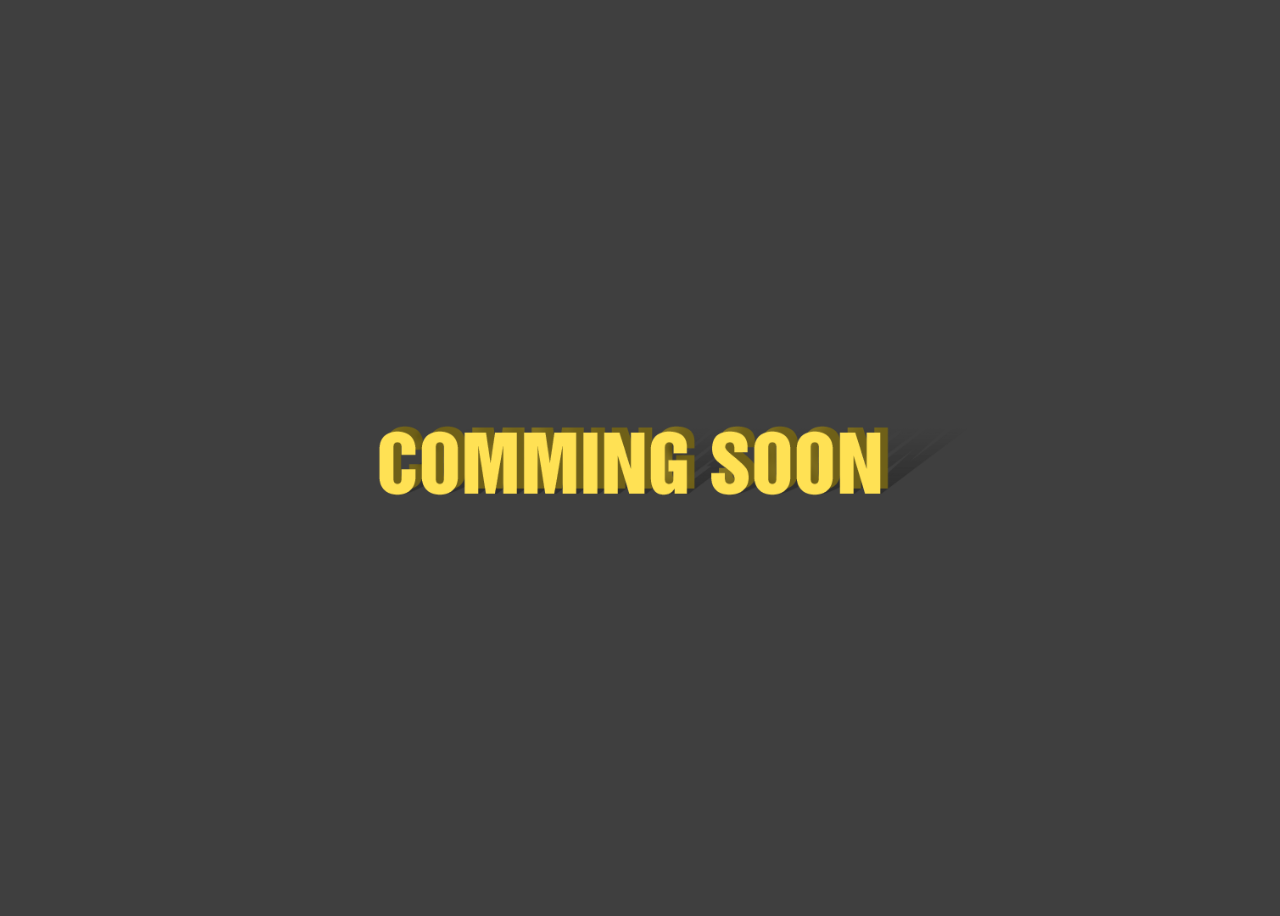
<file: index.html>
<!DOCTYPE html>
<html lang="en">
<head>
    <meta charset="UTF-8">
    <title>youngjoo1127.github.io</title>    
    <style>
    /* CSS Code */
    body{
        height: 100vh;
        background-image: url("./Assets/commingsoon_title.png");
        background-color: #3f3f3f;
        background-repeat: no-repeat;
        background-position: center center;
        background-size: cover;
    }
    </style>
</head>
<body>
    <!-- <img src="./Assets/commingsoon.jpg" alt="commingsoon"> -->
</body>
</html>
</file>
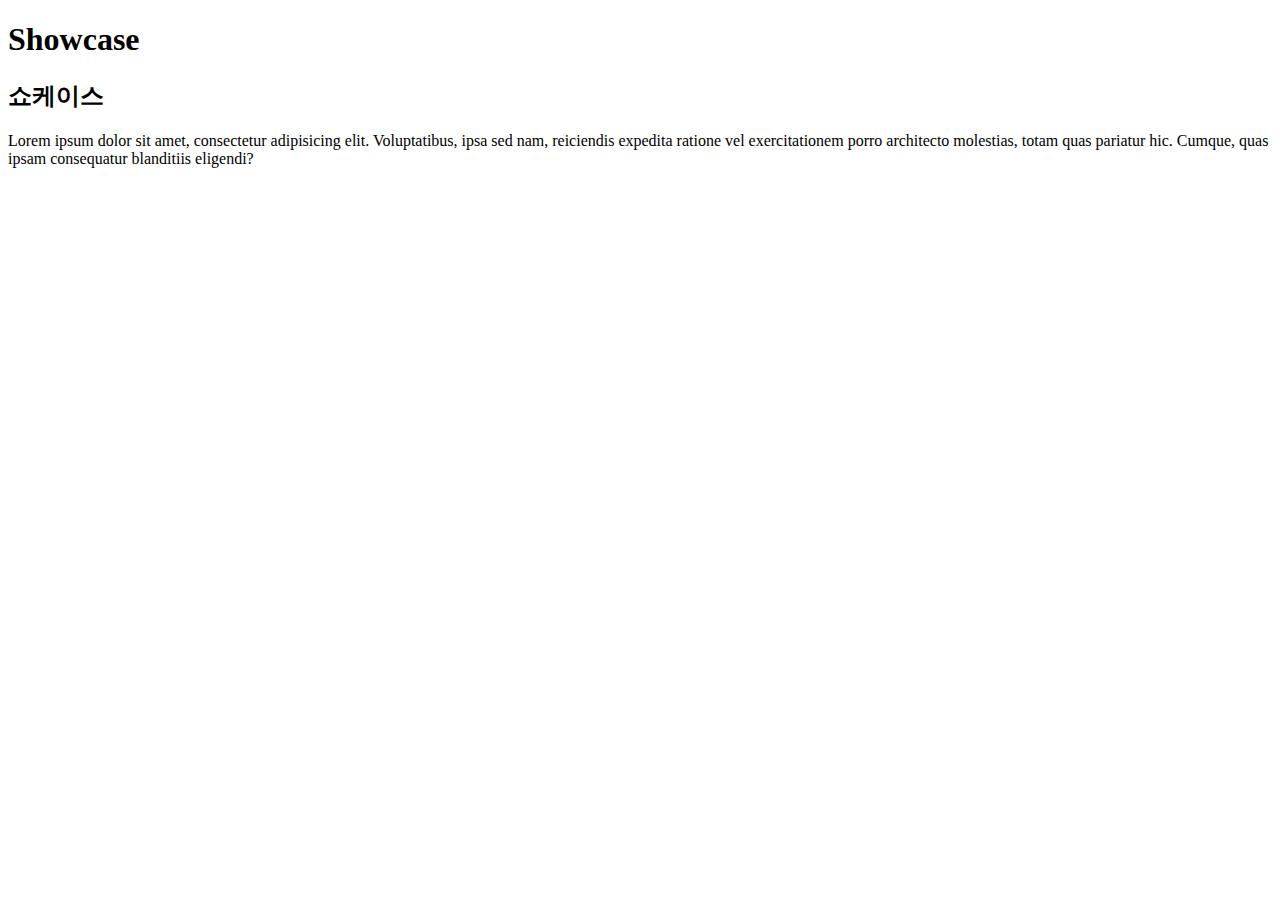
<file: 1day/index.html>
<!DOCTYPE html>
<html lang="en">
<head>
    <meta charset="UTF-8">
    <title>영주ㅣyoungjoo1127.github.io</title>
</head>
<body>
    <!--제목 : heading 1 ~ 6 -->
    <h1>Showcase</h1>
        <h2 lang="ko">쇼케이스</h2>
        <!--단락 : paragraph-->
        <p>Lorem ipsum dolor sit amet, consectetur adipisicing elit. Voluptatibus, ipsa sed nam, reiciendis expedita ratione vel exercitationem porro architecto molestias, totam quas pariatur hic. Cumque, quas ipsam consequatur blanditiis eligendi?</p>
</body>
</html>
</file>
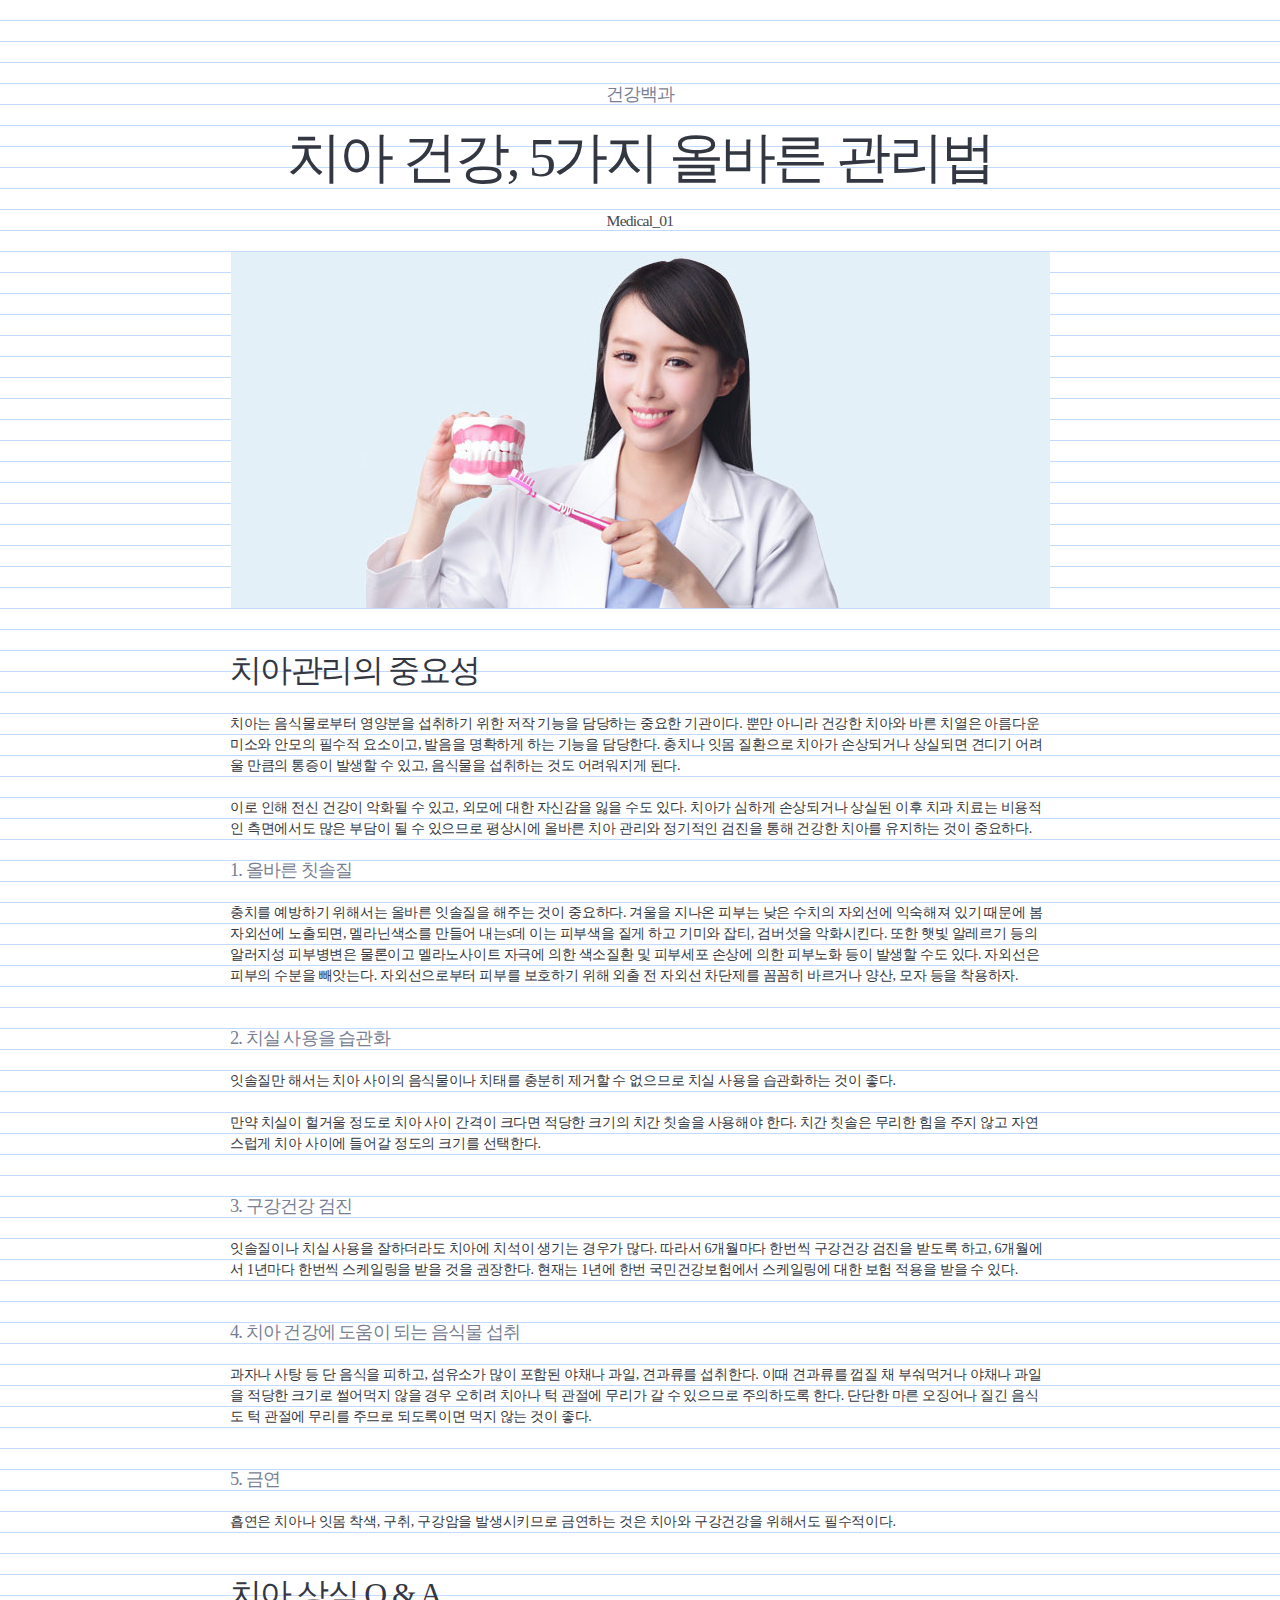
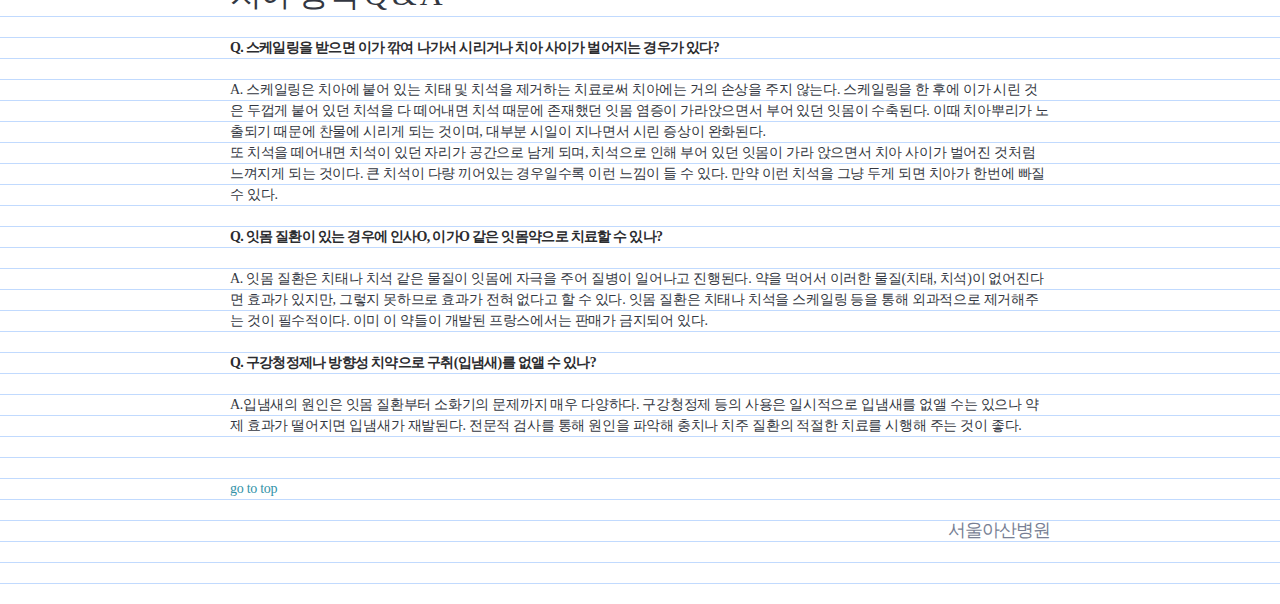
<file: 6day/index.html>
<!DOCTYPE html>
<html lang="ko-kr">
<head>
    <meta charset="UTF-8">
    <title>치아건강 &lt; 서울아산병원</title>
</head>
<!-- Spoqa Han Sans 웹폰트 로드 -->
 <link href="http://spoqa.github.io/spoqa-han-sans/css/SpoqaHanSans-kr.css" rel="stylesheet">
<link rel="stylesheet" href="css/style.css">
<!-- favicon -->
<link rel="shortcut icon" type="image/x-icon" href="images/favicon.png">
<!-- 모바일 최적화  meta:viewport -->
<meta name="viewport" content="width=device-width, initial-scale=1">
<body>

<!-- div(division) 대신 section class or article 사용 -->
    <section class="contaner">
        <header>
        <h5>건강백과</h5>
         <h1>치아 건강, 5가지 올바른 관리법</h1>
         <h6>Medical_01</h6>
          <img src="./images/Medical_View_03.jpg" alt="치아모형으로 시범을 보이고 있는 치과 선생님">
        </header>

        <main>
       <h3>치아관리의 중요성</h3>
      <p>
        치아는 음식물로부터 영양분을 섭취하기 위한 저작 기능을 담당하는 중요한 기관이다. 뿐만 아니라 건강한 치아와 바른 치열은 아름다운 미소와 안모의 필수적 요소이고, 발음을 명확하게 하는 기능을 담당한다. 충치나 잇몸 질환으로 치아가 손상되거나 상실되면 견디기 어려울 만큼의 통증이 발생할 수 있고, 음식물을 섭취하는 것도 어려워지게 된다. </p>
      <p>
        이로 인해 전신 건강이 악화될 수 있고, 외모에 대한 자신감을 잃을 수도 있다. 치아가 심하게 손상되거나 상실된 이후 치과 치료는 비용적인 측면에서도 많은 부담이 될 수 있으므로 평상시에 올바른 치아 관리와 정기적인 검진을 통해 건강한 치아를 유지하는 것이 중요하다.</p>
     <ul>

    <li>
    <h5>1. 올바른 칫솔질</h5>
    <p>충치를 예방하기 위해서는 올바른 잇솔질을 해주는 것이 중요하다. 겨울을 지나온 피부는 낮은 수치의 자외선에 익숙해져 있기 때문에 봄 자외선에 노출되면, 멜라닌색소를 만들어 내는s데 이는 피부색을 짙게 하고 기미와 잡티, 검버섯을 악화시킨다. 또한 햇빛 알레르기 등의 알러지성 피부병변은 물론이고 멜라노사이트 자극에 의한 색소질환 및 피부세포 손상에 의한 피부노화 등이 발생할 수도 있다. 자외선은 피부의 수분을 빼앗는다. 자외선으로부터 피부를 보호하기 위해 외출 전 자외선 차단제를 꼼꼼히 바르거나 양산, 모자 등을 착용하자.</p>
    </li>

    <li>
    <h5>2. 치실 사용을 습관화</h5>
    <p>잇솔질만 해서는 치아 사이의 음식물이나 치태를 충분히 제거할 수 없으므로 치실 사용을 습관화하는 것이 좋다.</p>

    <p>만약 치실이 헐거울 정도로 치아 사이 간격이 크다면 적당한 크기의 치간 칫솔을 사용해야 한다. 치간 칫솔은 무리한 힘을 주지 않고 자연스럽게 치아 사이에 들어갈 정도의 크기를 선택한다.</p>
    </li>

    <!-- li>h5+p -->

    <li><h5>3. 구강건강 검진</h5>
    <p>잇솔질이나 치실 사용을 잘하더라도 치아에 치석이 생기는 경우가 많다. 따라서 6개월마다 한번씩 구강건강 검진을 받도록 하고, 6개월에서 1년마다 한번씩 스케일링을 받을 것을 권장한다. 현재는 1년에 한번 국민건강보험에서 스케일링에 대한 보험 적용을 받을 수 있다.</p>
    </li>


    <li><h5>4. 치아 건강에 도움이 되는 음식물 섭취</h5>

    <p>과자나 사탕 등 단 음식을 피하고, 섬유소가 많이 포함된 야채나 과일, 견과류를 섭취한다. 이때 견과류를 껍질 채 부숴먹거나 야채나 과일을 적당한 크기로 썰어먹지 않을 경우 오히려 치아나 턱 관절에 무리가 갈 수 있으므로 주의하도록 한다. 단단한 마른 오징어나 질긴 음식도 턱 관절에 무리를 주므로 되도록이면 먹지 않는 것이 좋다.
    </p></li>

    <li><h5>5. 금연</h5>

    <p>흡연은 치아나 잇몸 착색, 구취, 구강암을 발생시키므로 금연하는 것은 치아와 구강건강을 위해서도 필수적이다.</p>
    </li>

        </ul>


    <h3>치아 상식 Q &amp; A</h3>

    <dl>
      <dt><h4>Q. 스케일링을 받으면 이가 깎여 나가서 시리거나 치아 사이가 벌어지는 경우가 있다?</h4></dt>

      <dd>A. 스케일링은 치아에 붙어 있는 치태 및 치석을 제거하는 치료로써 치아에는 거의 손상을 주지 않는다. 스케일링을 한 후에 이가 시린 것은 두껍게 붙어 있던 치석을 다 떼어내면 치석 때문에 존재했던 잇몸 염증이 가라앉으면서 부어 있던 잇몸이 수축된다. 이때 치아뿌리가 노출되기 때문에 찬물에 시리게 되는 것이며, 대부분 시일이 지나면서 시린 증상이 완화된다.</dd>

      <dd>또 치석을 떼어내면 치석이 있던 자리가 공간으로 남게 되며, 치석으로 인해 부어 있던 잇몸이 가라 앉으면서 치아 사이가 벌어진 것처럼 느껴지게 되는 것이다. 큰 치석이 다량 끼어있는 경우일수록 이런 느낌이 들 수 있다. 만약 이런 치석을 그냥 두게 되면 치아가 한번에 빠질 수 있다.</dd>

       <dt><h4>Q. 잇몸 질환이 있는 경우에 인사O, 이가O 같은 잇몸약으로 치료할 수 있나?</h4></dt>

     <dd>A. 잇몸 질환은 치태나 치석 같은 물질이 잇몸에 자극을 주어 질병이 일어나고 진행된다. 약을 먹어서 이러한 물질(치태, 치석)이 없어진다면 효과가 있지만, 그렇지 못하므로 효과가 전혀 없다고 할 수 있다. 잇몸 질환은 치태나 치석을 스케일링 등을 통해 외과적으로 제거해주는 것이 필수적이다. 이미 이 약들이 개발된 프랑스에서는 판매가 금지되어 있다.</dd>

     <dt><h4>Q. 구강청정제나 방향성 치약으로 구취(입냄새)를 없앨 수 있나?</h4></dt>

     <dd>A.입냄새의 원인은 잇몸 질환부터 소화기의 문제까지 매우 다양하다. 구강청정제 등의 사용은 일시적으로 입냄새를 없앨 수는 있으나 약제 효과가 떨어지면 입냄새가 재발된다. 전문적 검사를 통해 원인을 파악해 충치나 치주 질환의 적절한 치료를 시행해 주는 것이 좋다.</dd>

            </dl>
       
     <a href="#top">go to top</a>
        </main>
        
        <footer>
        <h5>서울아산병원</h5>
        </footer>
    


</section>

</body>
</html>
</file>
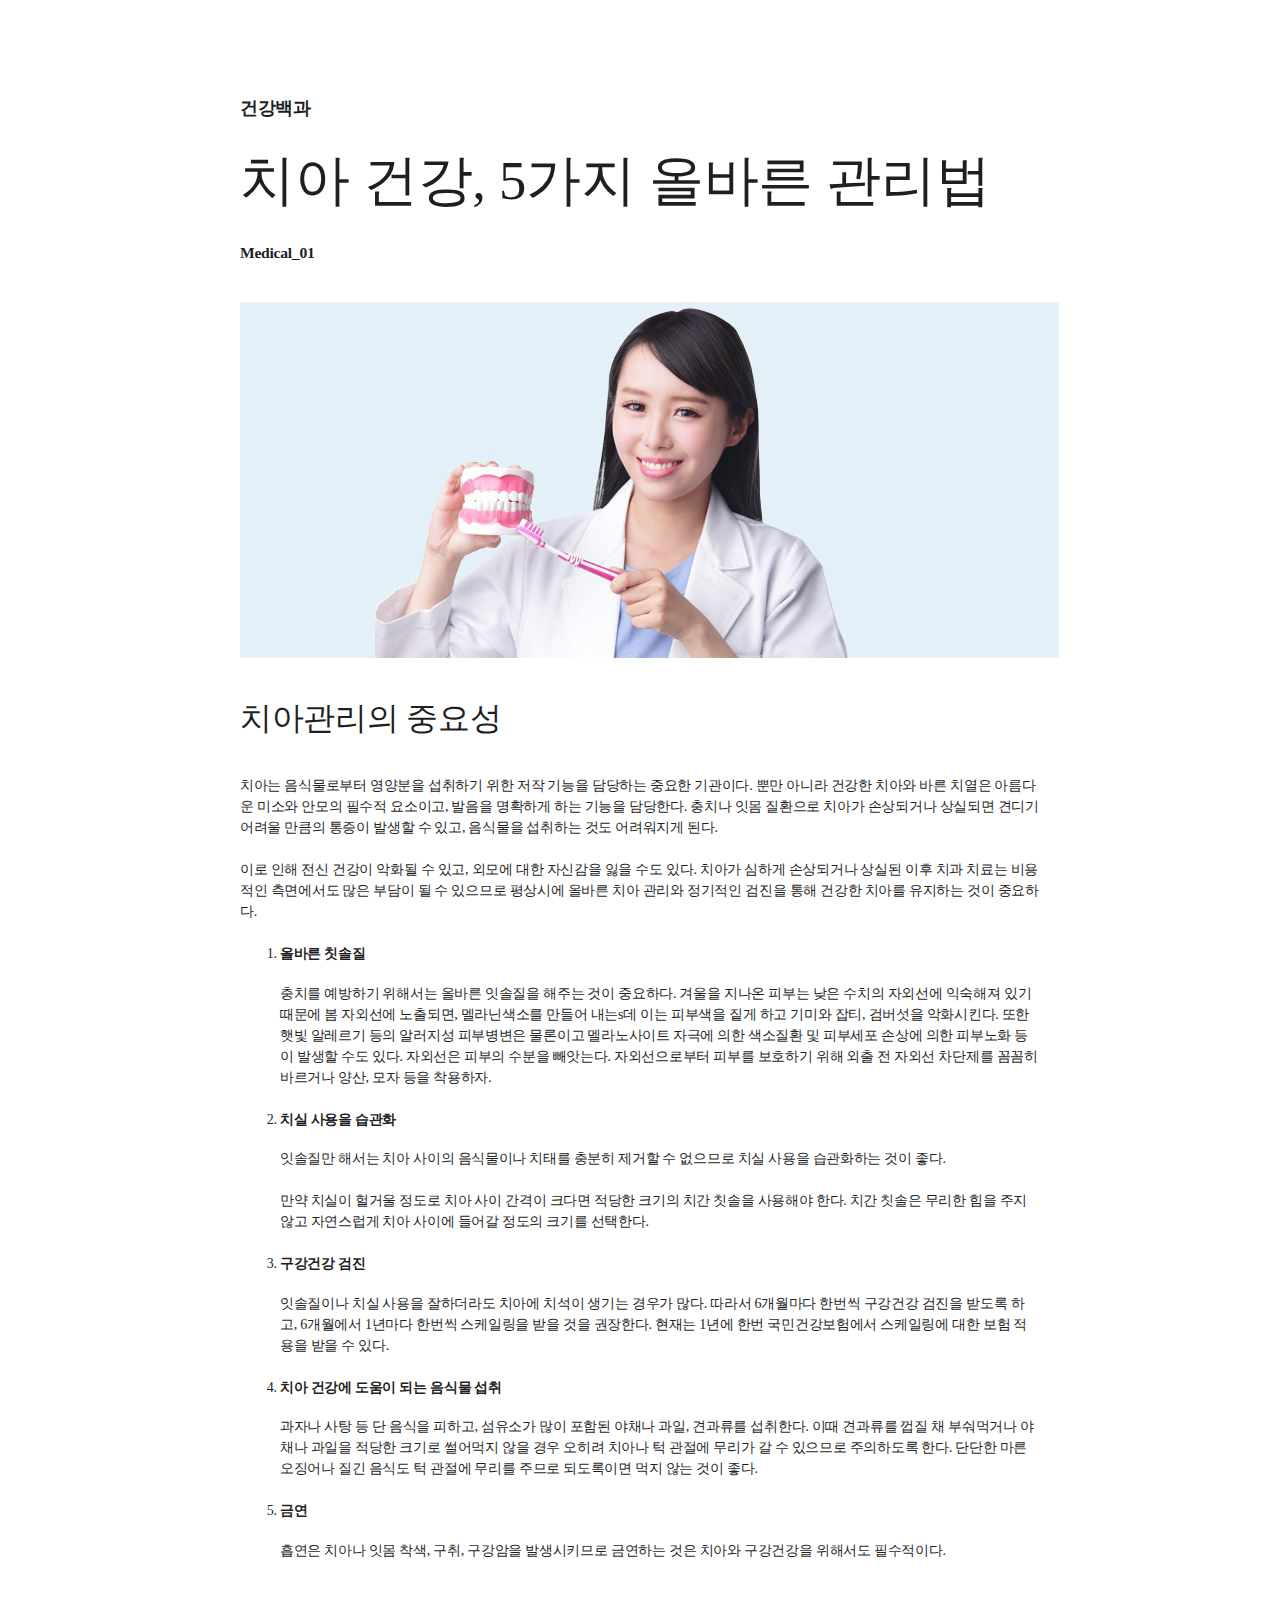
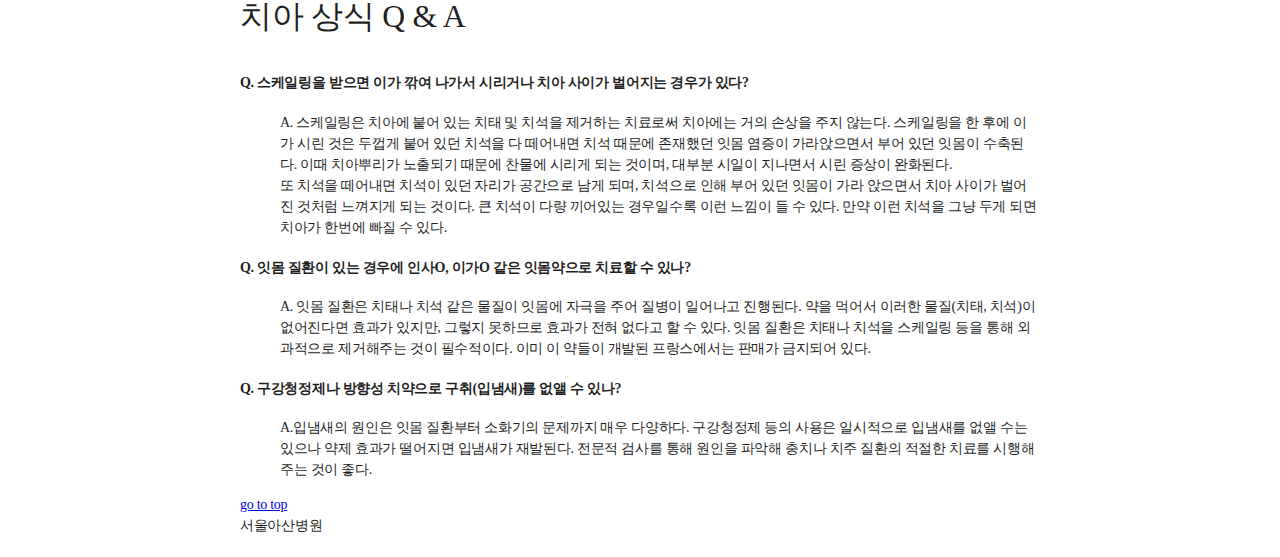
<file: 5day_lecture/01_do/index.html>
<!DOCTYPE html>
<html lang="ko-kr">
<head>
    <meta charset="UTF-8">
    <title>치아건강 &lt; 서울아산병원</title>
</head>
 <link href="http://spoqa.github.io/spoqa-han-sans/css/SpoqaHanSans-kr.css" rel="stylesheet">
<link rel="stylesheet" href="css/style.css">
<link rel="shortcut icon" type="image/x-icon" href="images/favicon.png">
<!--모바일 최적화  meta:viewport-->
<meta name="viewport" content="width=device-width, initial-scale=1">
<body>

    <section class="contaner">
        <header>
        <h5>건강백과</h5>

         <h1>치아 건강, 5가지 올바른 관리법</h1>

         <h6>Medical_01</h6>

          <img src="./images/Medical_View_03.jpg" alt="메디컬 사인">
        </header>
        <main>
            <h3>치아관리의 중요성</h3>
    
      <p>
        치아는 음식물로부터 영양분을 섭취하기 위한 저작 기능을 담당하는 중요한 기관이다. 뿐만 아니라 건강한 치아와 바른 치열은 아름다운 미소와 안모의 필수적 요소이고, 발음을 명확하게 하는 기능을 담당한다. 충치나 잇몸 질환으로 치아가 손상되거나 상실되면 견디기 어려울 만큼의 통증이 발생할 수 있고, 음식물을 섭취하는 것도 어려워지게 된다. </p>
      <p>
        이로 인해 전신 건강이 악화될 수 있고, 외모에 대한 자신감을 잃을 수도 있다. 치아가 심하게 손상되거나 상실된 이후 치과 치료는 비용적인 측면에서도 많은 부담이 될 수 있으므로 평상시에 올바른 치아 관리와 정기적인 검진을 통해 건강한 치아를 유지하는 것이 중요하다.</p>

    <ol>

    <li><h4>올바른 칫솔질</h4>
    <p>
        충치를 예방하기 위해서는 올바른 잇솔질을 해주는 것이 중요하다. 겨울을 지나온 피부는 낮은 수치의 자외선에 익숙해져 있기 때문에 봄 자외선에 노출되면, 멜라닌색소를 만들어 내는s데 이는 피부색을 짙게 하고 기미와 잡티, 검버섯을 악화시킨다. 또한 햇빛 알레르기 등의 알러지성 피부병변은 물론이고 멜라노사이트 자극에 의한 색소질환 및 피부세포 손상에 의한 피부노화 등이 발생할 수도 있다. 자외선은 피부의 수분을 빼앗는다. 자외선으로부터 피부를 보호하기 위해 외출 전 자외선 차단제를 꼼꼼히 바르거나 양산, 모자 등을 착용하자.</p>
        </li>


    <li><h4>치실 사용을 습관화</h4>

    <p>잇솔질만 해서는 치아 사이의 음식물이나 치태를 충분히 제거할 수 없으므로 치실 사용을 습관화하는 것이 좋다.</p>

    <p>만약 치실이 헐거울 정도로 치아 사이 간격이 크다면 적당한 크기의 치간 칫솔을 사용해야 한다. 치간 칫솔은 무리한 힘을 주지 않고 자연스럽게 치아 사이에 들어갈 정도의 크기를 선택한다.</p>
    </li>


    <li><h4>구강건강 검진</h4>

    <p>잇솔질이나 치실 사용을 잘하더라도 치아에 치석이 생기는 경우가 많다. 따라서 6개월마다 한번씩 구강건강 검진을 받도록 하고, 6개월에서 1년마다 한번씩 스케일링을 받을 것을 권장한다. 현재는 1년에 한번 국민건강보험에서 스케일링에 대한 보험 적용을 받을 수 있다.</p>
    </li>


    <li><h4>치아 건강에 도움이 되는 음식물 섭취</h4>

    <p>과자나 사탕 등 단 음식을 피하고, 섬유소가 많이 포함된 야채나 과일, 견과류를 섭취한다. 이때 견과류를 껍질 채 부숴먹거나 야채나 과일을 적당한 크기로 썰어먹지 않을 경우 오히려 치아나 턱 관절에 무리가 갈 수 있으므로 주의하도록 한다. 단단한 마른 오징어나 질긴 음식도 턱 관절에 무리를 주므로 되도록이면 먹지 않는 것이 좋다.
    </p></li>

    <li><h4>금연</h4>

    <p>흡연은 치아나 잇몸 착색, 구취, 구강암을 발생시키므로 금연하는 것은 치아와 구강건강을 위해서도 필수적이다.</p>
    </li>

    </ol>

    <dl><h3>치아 상식 Q & A</h3>

      <dt><h4>Q. 스케일링을 받으면 이가 깎여 나가서 시리거나 치아 사이가 벌어지는 경우가 있다?</h4></dt>

      <dd>A. 스케일링은 치아에 붙어 있는 치태 및 치석을 제거하는 치료로써 치아에는 거의 손상을 주지 않는다. 스케일링을 한 후에 이가 시린 것은 두껍게 붙어 있던 치석을 다 떼어내면 치석 때문에 존재했던 잇몸 염증이 가라앉으면서 부어 있던 잇몸이 수축된다. 이때 치아뿌리가 노출되기 때문에 찬물에 시리게 되는 것이며, 대부분 시일이 지나면서 시린 증상이 완화된다.</dd>

      <dd>또 치석을 떼어내면 치석이 있던 자리가 공간으로 남게 되며, 치석으로 인해 부어 있던 잇몸이 가라 앉으면서 치아 사이가 벌어진 것처럼 느껴지게 되는 것이다. 큰 치석이 다량 끼어있는 경우일수록 이런 느낌이 들 수 있다. 만약 이런 치석을 그냥 두게 되면 치아가 한번에 빠질 수 있다.</dd>

       <dt><h4>Q. 잇몸 질환이 있는 경우에 인사O, 이가O 같은 잇몸약으로 치료할 수 있나?</h4></dt>

     <dd>A. 잇몸 질환은 치태나 치석 같은 물질이 잇몸에 자극을 주어 질병이 일어나고 진행된다. 약을 먹어서 이러한 물질(치태, 치석)이 없어진다면 효과가 있지만, 그렇지 못하므로 효과가 전혀 없다고 할 수 있다. 잇몸 질환은 치태나 치석을 스케일링 등을 통해 외과적으로 제거해주는 것이 필수적이다. 이미 이 약들이 개발된 프랑스에서는 판매가 금지되어 있다.</dd>

     <dt><h4>Q. 구강청정제나 방향성 치약으로 구취(입냄새)를 없앨 수 있나?</h4></dt>

     <dd>A.입냄새의 원인은 잇몸 질환부터 소화기의 문제까지 매우 다양하다. 구강청정제 등의 사용은 일시적으로 입냄새를 없앨 수는 있으나 약제 효과가 떨어지면 입냄새가 재발된다. 전문적 검사를 통해 원인을 파악해 충치나 치주 질환의 적절한 치료를 시행해 주는 것이 좋다.</dd>

            </dl>   
        </main>
        <footer>
         <a href="#top">go to top</a>
        <p>서울아산병원</p>
        </footer>
    


</section>

</body>
</html>
</file>
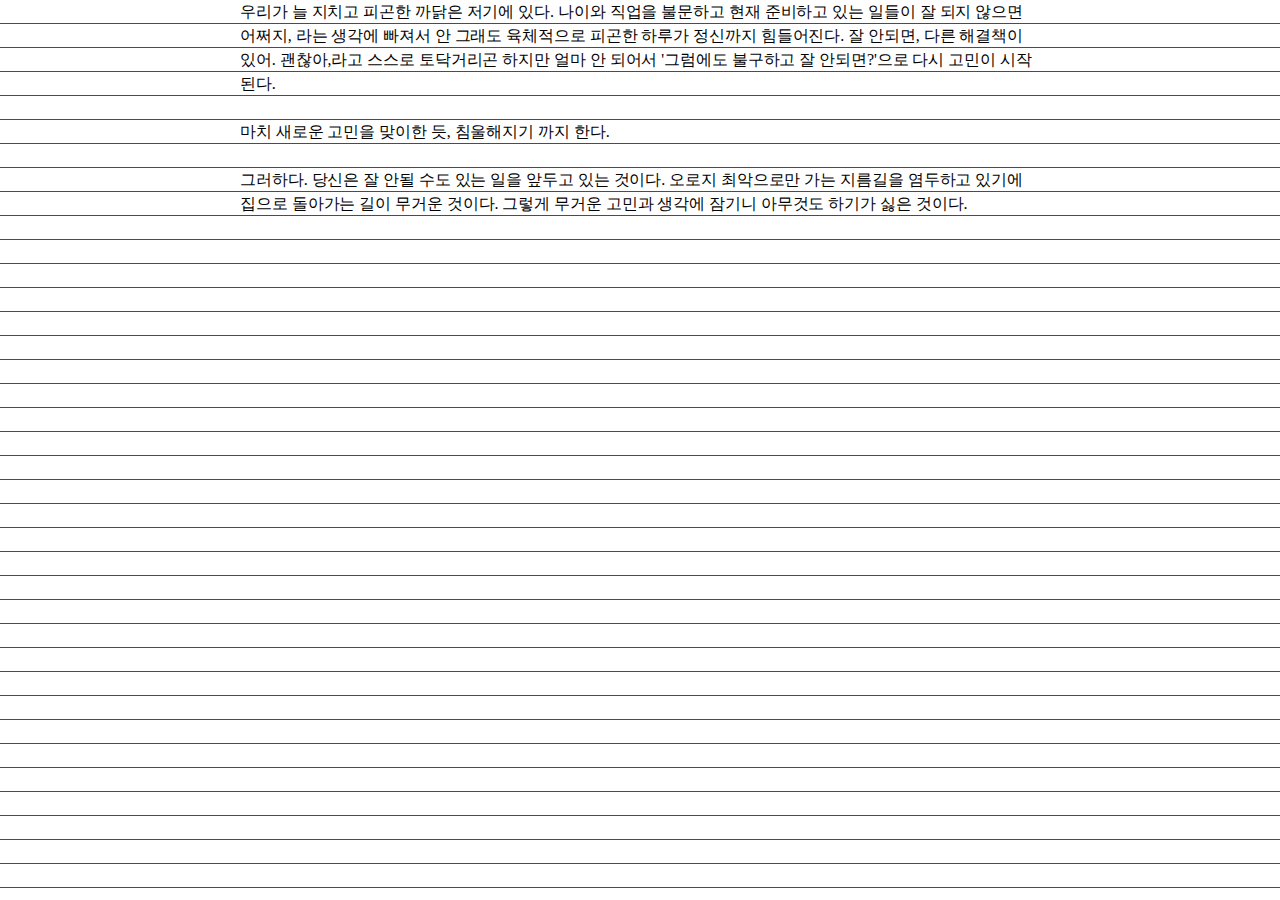
<file: 3day/typography.html>
<!DOCTYPE html>
<html lang="ko-KR">
<head>
    <meta charset="UTF-8">
    <title>웹 타이포그래피</title>
    <!-- 웹폰트 로드 -->
    <link href="http://spoqa.github.io/spoqa-han-sans/css/SpoqaHanSans-kr.css" rel="stylesheet">
    <link rel="stylesheet" href="./css/typography.css">
</head>
<body>

<p>우리가 늘 지치고 피곤한 까닭은 저기에 있다. 나이와 직업을 불문하고 현재 준비하고 있는 일들이 잘 되지 않으면 어쩌지, 라는 생각에 빠져서 안 그래도 육체적으로 피곤한 하루가 정신까지 힘들어진다. 잘 안되면, 다른 해결책이 있어. 괜찮아,라고 스스로 토닥거리곤 하지만 얼마 안 되어서 '그럼에도 불구하고 잘 안되면?'으로 다시 고민이 시작된다.</p>

<p>마치 새로운 고민을 맞이한 듯, 침울해지기 까지 한다.</p>

<p>그러하다. 당신은 잘 안될 수도 있는 일을 앞두고 있는 것이다. 오로지 최악으로만 가는 지름길을 염두하고 있기에 집으로 돌아가는 길이 무거운 것이다. 그렇게 무거운 고민과 생각에 잠기니 아무것도 하기가 싫은 것이다.</p>

</body>
</html>
</file>
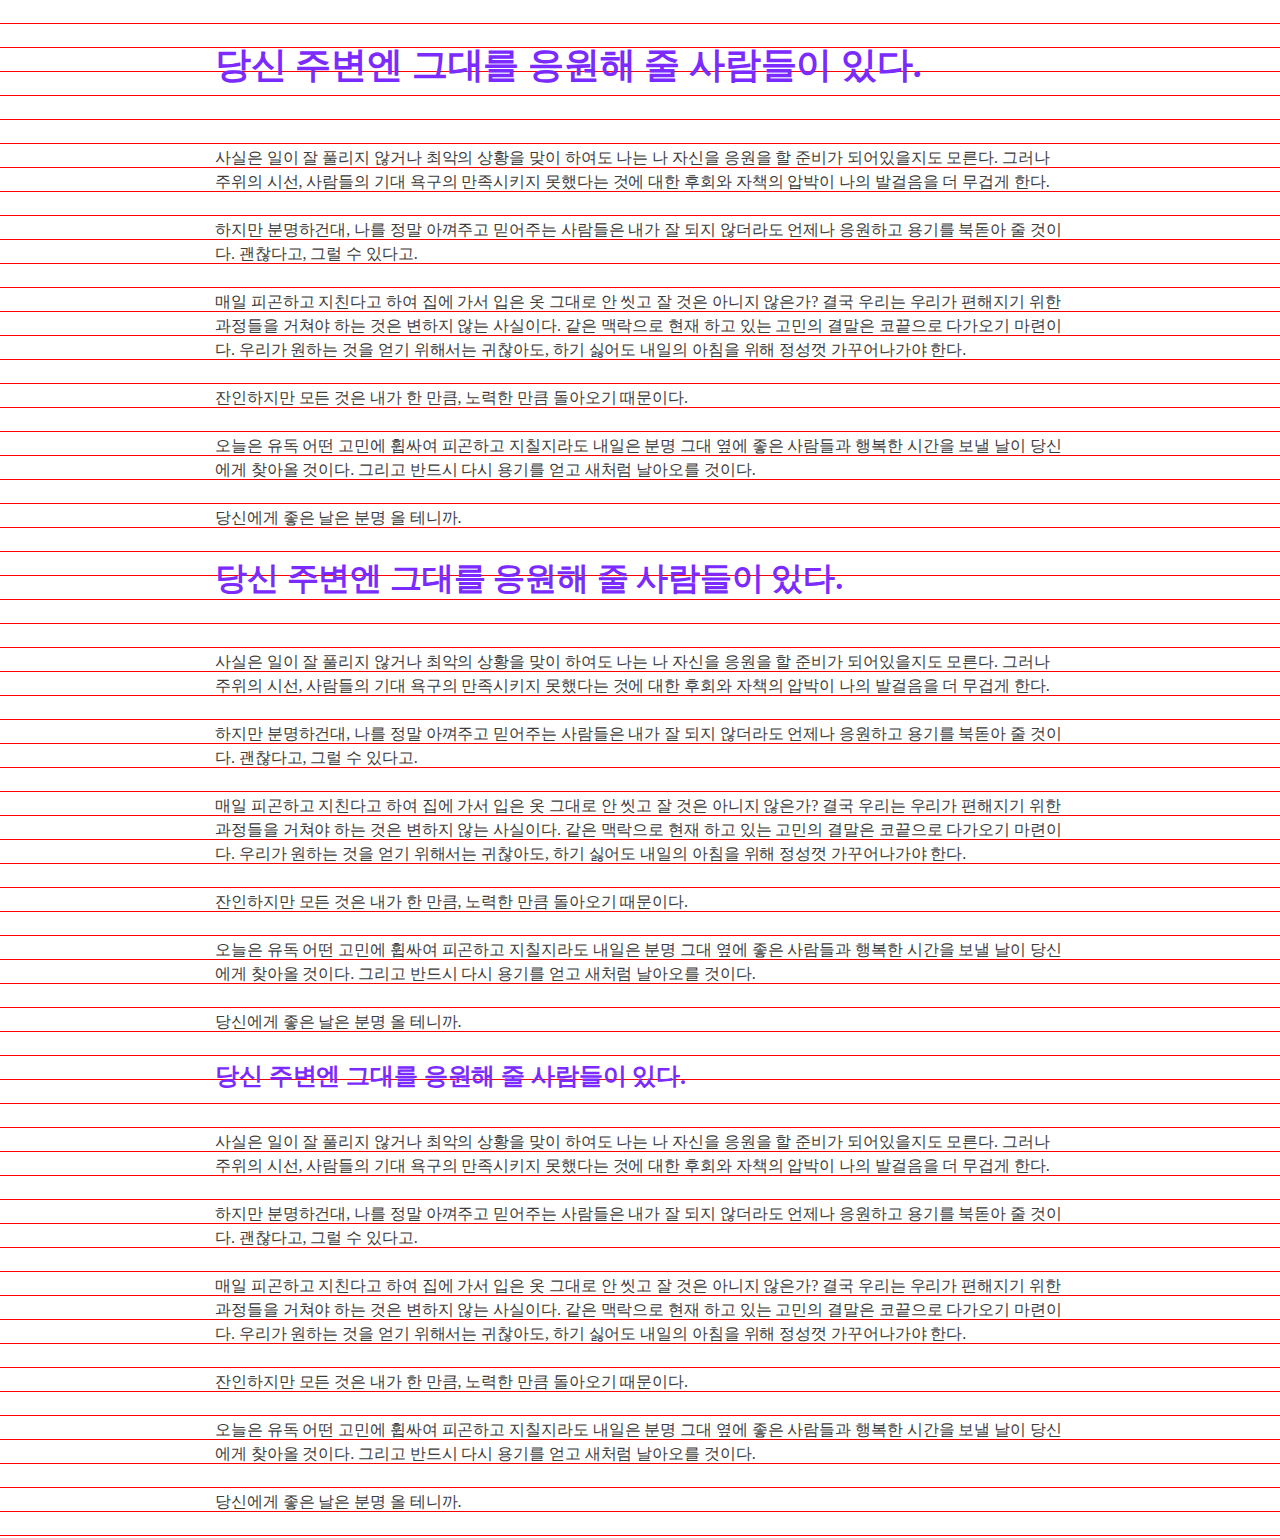
<file: 3day/3day_task/typography.html>
<!DOCTYPE html>
<html lang="ko-KR">
<head>
    <meta charset="UTF-8">
    <title>웹 타이포그래피 3차과제</title>
    <!-- 웹폰트 로드 -->
    <link href="http://spoqa.github.io/spoqa-han-sans/css/SpoqaHanSans-kr.css" rel="stylesheet">
    <link rel="stylesheet" href="./css/typography.css">
</head>
<body>
    <!-- 제목1 로드 -->
<h1>당신 주변엔 그대를 응원해 줄 사람들이 있다.</h1>
    <!-- 본문 로드 -->
<p>사실은 일이 잘 풀리지 않거나 최악의 상황을 맞이 하여도 나는 나 자신을 응원을 할 준비가 되어있을지도 모른다. 그러나 주위의 시선, 사람들의 기대 욕구의 만족시키지 못했다는 것에 대한 후회와 자책의 압박이 나의 발걸음을 더 무겁게 한다.</p>

<p>하지만 분명하건대, 나를 정말 아껴주고 믿어주는 사람들은 내가 잘 되지 않더라도 언제나 응원하고 용기를 북돋아 줄 것이다. 괜찮다고, 그럴 수 있다고.</p>

<p>매일 피곤하고 지친다고 하여 집에 가서 입은 옷 그대로 안 씻고 잘 것은 아니지 않은가? 결국 우리는 우리가 편해지기 위한 과정들을 거쳐야 하는 것은 변하지 않는 사실이다. 같은 맥락으로 현재 하고 있는 고민의 결말은 코끝으로 다가오기 마련이다. 우리가 원하는 것을 얻기 위해서는 귀찮아도, 하기 싫어도 내일의 아침을 위해 정성껏 가꾸어나가야 한다.</p>

<p>잔인하지만 모든 것은 내가 한 만큼, 노력한 만큼 돌아오기 때문이다.</p>

<p>오늘은 유독 어떤 고민에 휩싸여 피곤하고 지칠지라도 내일은 분명 그대 옆에 좋은 사람들과 행복한 시간을 보낼 날이 당신에게 찾아올 것이다. 그리고 반드시 다시 용기를 얻고 새처럼 날아오를 것이다.</p>

<p>당신에게 좋은 날은 분명 올 테니까.</p>

    <!-- 제목2 로드 -->
<h2>당신 주변엔 그대를 응원해 줄 사람들이 있다.</h2>
    <!-- 본문 로드 -->
<p>사실은 일이 잘 풀리지 않거나 최악의 상황을 맞이 하여도 나는 나 자신을 응원을 할 준비가 되어있을지도 모른다. 그러나 주위의 시선, 사람들의 기대 욕구의 만족시키지 못했다는 것에 대한 후회와 자책의 압박이 나의 발걸음을 더 무겁게 한다.</p>

<p>하지만 분명하건대, 나를 정말 아껴주고 믿어주는 사람들은 내가 잘 되지 않더라도 언제나 응원하고 용기를 북돋아 줄 것이다. 괜찮다고, 그럴 수 있다고.</p>

<p>매일 피곤하고 지친다고 하여 집에 가서 입은 옷 그대로 안 씻고 잘 것은 아니지 않은가? 결국 우리는 우리가 편해지기 위한 과정들을 거쳐야 하는 것은 변하지 않는 사실이다. 같은 맥락으로 현재 하고 있는 고민의 결말은 코끝으로 다가오기 마련이다. 우리가 원하는 것을 얻기 위해서는 귀찮아도, 하기 싫어도 내일의 아침을 위해 정성껏 가꾸어나가야 한다.</p>

<p>잔인하지만 모든 것은 내가 한 만큼, 노력한 만큼 돌아오기 때문이다.</p>

<p>오늘은 유독 어떤 고민에 휩싸여 피곤하고 지칠지라도 내일은 분명 그대 옆에 좋은 사람들과 행복한 시간을 보낼 날이 당신에게 찾아올 것이다. 그리고 반드시 다시 용기를 얻고 새처럼 날아오를 것이다.</p>

<p>당신에게 좋은 날은 분명 올 테니까.</p>

    <!-- 제목3 로드 -->
<h3>당신 주변엔 그대를 응원해 줄 사람들이 있다.</h3>
    <!-- 본문 로드 -->
<p>사실은 일이 잘 풀리지 않거나 최악의 상황을 맞이 하여도 나는 나 자신을 응원을 할 준비가 되어있을지도 모른다. 그러나 주위의 시선, 사람들의 기대 욕구의 만족시키지 못했다는 것에 대한 후회와 자책의 압박이 나의 발걸음을 더 무겁게 한다.</p>

<p>하지만 분명하건대, 나를 정말 아껴주고 믿어주는 사람들은 내가 잘 되지 않더라도 언제나 응원하고 용기를 북돋아 줄 것이다. 괜찮다고, 그럴 수 있다고.</p>

<p>매일 피곤하고 지친다고 하여 집에 가서 입은 옷 그대로 안 씻고 잘 것은 아니지 않은가? 결국 우리는 우리가 편해지기 위한 과정들을 거쳐야 하는 것은 변하지 않는 사실이다. 같은 맥락으로 현재 하고 있는 고민의 결말은 코끝으로 다가오기 마련이다. 우리가 원하는 것을 얻기 위해서는 귀찮아도, 하기 싫어도 내일의 아침을 위해 정성껏 가꾸어나가야 한다.</p>

<p>잔인하지만 모든 것은 내가 한 만큼, 노력한 만큼 돌아오기 때문이다.</p>

<p>오늘은 유독 어떤 고민에 휩싸여 피곤하고 지칠지라도 내일은 분명 그대 옆에 좋은 사람들과 행복한 시간을 보낼 날이 당신에게 찾아올 것이다. 그리고 반드시 다시 용기를 얻고 새처럼 날아오를 것이다.</p>

<p>당신에게 좋은 날은 분명 올 테니까.</p>
    
</body>
</html>
</file>
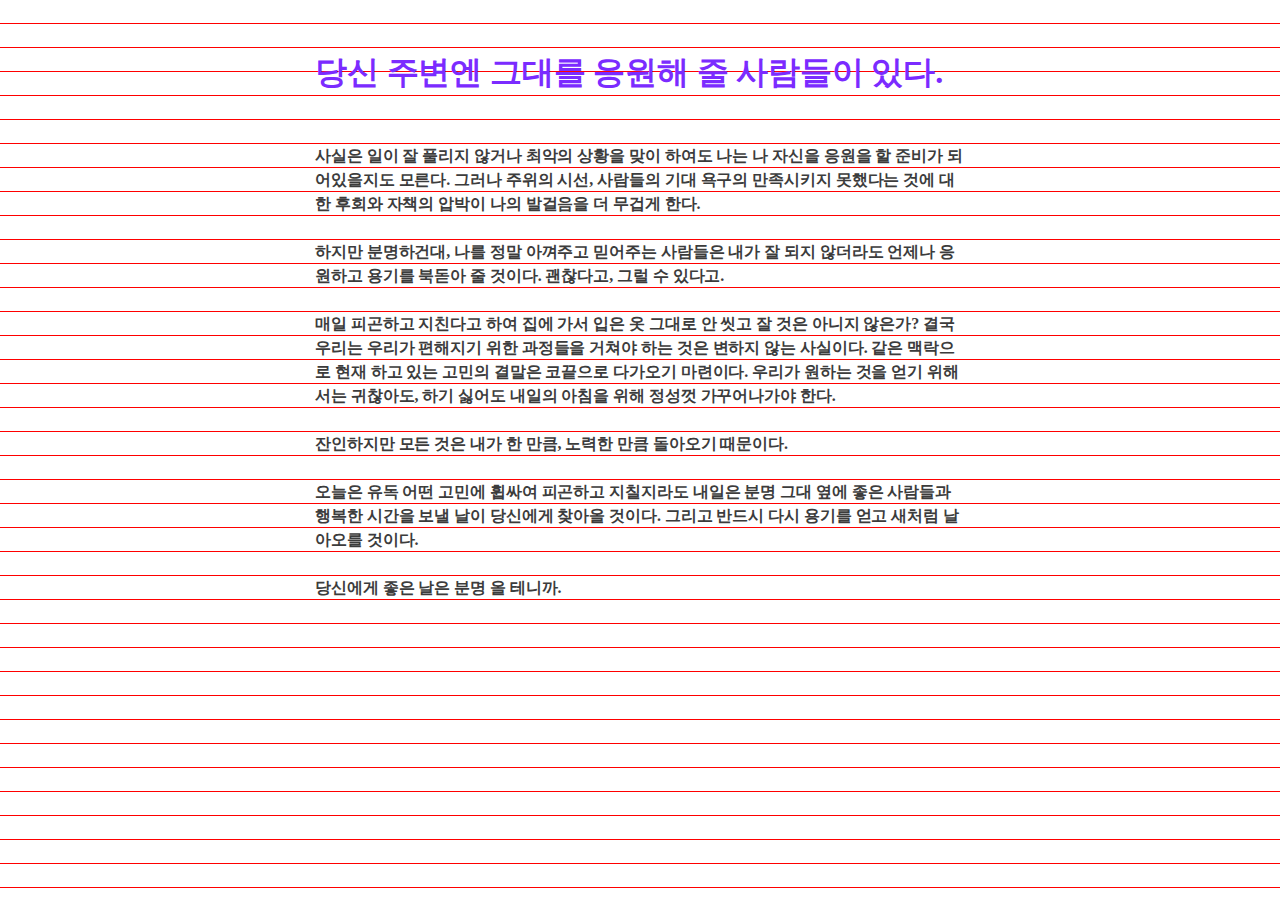
<file: 3day/3차과제/typography.html>
<!DOCTYPE html>
<html lang="en">
<head>
    <meta charset="UTF-8">
    <title>웹 타이포그래피 3차과제</title>
    <!-- 웹폰트 로드 -->
    <link href="http://spoqa.github.io/spoqa-han-sans/css/SpoqaHanSans-kr.css" rel="stylesheet">
    <link rel="stylesheet" href="./css/typography.css">
</head>
<body>
<h1>당신 주변엔 그대를 응원해 줄 사람들이 있다.</h1>
<h2>사실은 일이 잘 풀리지 않거나 최악의 상황을 맞이 하여도 나는 나 자신을 응원을 할 준비가 되어있을지도 모른다. 그러나 주위의 시선, 사람들의 기대 욕구의 만족시키지 못했다는 것에 대한 후회와 자책의 압박이 나의 발걸음을 더 무겁게 한다.</h2>

<h2>하지만 분명하건대, 나를 정말 아껴주고 믿어주는 사람들은 내가 잘 되지 않더라도 언제나 응원하고 용기를 북돋아 줄 것이다. 괜찮다고, 그럴 수 있다고.</h2>

<h2>매일 피곤하고 지친다고 하여 집에 가서 입은 옷 그대로 안 씻고 잘 것은 아니지 않은가? 결국 우리는 우리가 편해지기 위한 과정들을 거쳐야 하는 것은 변하지 않는 사실이다. 같은 맥락으로 현재 하고 있는 고민의 결말은 코끝으로 다가오기 마련이다. 우리가 원하는 것을 얻기 위해서는 귀찮아도, 하기 싫어도 내일의 아침을 위해 정성껏 가꾸어나가야 한다.</h2>

<h2>잔인하지만 모든 것은 내가 한 만큼, 노력한 만큼 돌아오기 때문이다.</h2>

<h2>오늘은 유독 어떤 고민에 휩싸여 피곤하고 지칠지라도 내일은 분명 그대 옆에 좋은 사람들과 행복한 시간을 보낼 날이 당신에게 찾아올 것이다. 그리고 반드시 다시 용기를 얻고 새처럼 날아오를 것이다.</h2>

<h2>당신에게 좋은 날은 분명 올 테니까.</h2>
    
</body>
</html>
</file>
<file: 6day/css/style.css>
@charset "UTF-8";
/* style.css @ youngjoo1127, 2017*/
html{
    /* 6,7version 도 적용시 height: 100%; */
    /* rem 단위의 기준값*/
    font-size: 10px; 
}

 body{
     /* min 보여지는 넓이의 최소값 */
     /* 6,7version 도 적용시 height: 100%; */
     min-height: 100vh;
     margin: 0;
     /* 바디 요소의 배경 이미지 (leading 21px) 설정 */
     background-image: url("../images/leading-21px.png");
     /*본문 디자인 (상속)*/
     /* 속기형 - font: [두께] [응용] [기울기] 크기[/행간] 글꼴;*/
     font: 1.4rem/1.5 "Spoqa Han Sans";
     /*font-family: "Spoqa Han Sans";*/
     /*font-size: 1.4rem;*/
     /*line-height: 1.5;  CSS는 상속이라는 매커니즘을 사용하다 보니 단위를 붙이면 버그가 발생*/
     letter-spacing: -0.02em;
     color: #333741;
 }
    body:hover {
    background: url("../images/leading-21.png");
    }

/* 제목/단락 공통 디자인 */
 h1,h2,h3,h4,h5,h6,p{
     /*속기형 - margin: top right bottom left; */
     margin-top: 0;
     margin-bottom: 2.1rem;
 }
/* 제목 공통디자인 */
h1,h2,h3,h4,h5,h6{
    letter-spacing: -0.05em;
}

h1,h2,h3{
    font-weight: 300;
 }
h5,h6{
    font-weight: normal;
    line-height: 2.1rem;
 }
/* 제목 개별 디자인*/
h6{
     font-size: 1.563rem;
     color: #47494e;
     /*line-height: 2.1rem;*/
 }
h5{
     font-size: 1.838rem; 
     color: #787f94;
 }
h4{}
h3{ 
     font-size: 3.169rem;
     line-height: 4.2rem;
 }
h2{}
h1{
     font-size: 5.463rem;
     line-height: 6.3rem;
 }

 /* 목록 공통 디자인 */
ul,ol,dl{
    /*웹 브라우저 기본 스타일 (User Agent Style)제거*/
    margin-top: 0;
    margin-bottom: 0;
    padding-left: 0;
    list-style-type: none;
}

 /* 목록 개별 디자인 */
ul{}
ol{}

 /* 목록 항목(아이템) 디자인 */
li{
    margin-bottom: 4.2rem;
}

/* 정의 목록 디자인 */
dl {
  margin-top: 0;
  margin-bottom: 0;
  margin-bottom: 4.2rem;
}
dt {
  margin-top: 2.1rem;
  margin-bottom: 2.1rem;
  font-weight: 700;
  letter-spacing: -0.01em;
  color: #2b2c2f;
}
dd {
  margin-left: 0;
  letter-spacing: -0.02em;
  color: #333741;
}

/*하이퍼링크디자인*/
a[href]{
    color: #3292a7;
    text-decoration: none;
}

/*상태디자인
 +   기본 상태 (Normal State, :link)
 +   방문한 상태 (Visited State, :visited)
 +   마우스가 올라간 상태 (Hover State, :hover)
 +   클릭한(활성) 상태 (Active State, :active)
 +   포커스 상태 (Focus State, :focus)
 +   비활성 상태 (Deactive State)
*/

a[href]:hover{
color: #227e92;
text-decoration: underline;
}

/*블록내 이미지 수직 정렬값 설정*/
img {
    vertical-align: bottom;
}

/*---------------------------------------------------*/

/* 페이지컨테이너 */
.contaner {
    width: 820px;
    margin-left: auto;
    margin-right: auto;
}

header {
    /* 높이값은 고정이기 때문에 px설정을 선호
    margin-top: 8.4rem;
    사용도 가능하다. */
    margin-top: 84px;
    text-align: center;
} 
main {
    margin-top: 42px;
}
footer{
    margin-top: 21px;
    margin-bottom: 63px;
    text-align: right;
}
</file>
<file: 5day_lecture/01_do/css/style.css>
html{
    font-size: 10px;
}

 body{
     width: 800px;
     margin-top: 96px;
     margin-left: auto;
     margin-right: auto;
     /*background-image: url(../images/leading-24px.png);*/
 }

 .contaner{
     font-size: 1.4rem;
     font-family: "Spoqa Han Sans";
     line-height: 1.5em;
     letter-spacing: -0.02em;
     color: #1f1f1f;

 }

 p{
     margin-top: 0;
     margin-bottom: 1.5em;
 }
 h1,h2,h3{
    font-weight: 300;
 }
 h6{
     font-size: 1.563rem;
     line-height: 2.4rem;
 }
 h5{
     font-size: 1.838rem; 
     line-height: 2.4rem;
 }
 h4{
     font-size: 

 }
 h3{ 
     font-size: 3.169rem;
     line-height: 4.8rem;
 }
 h2{

 }
 h1{
     font-size: 5.463rem;
     line-height: 4.8rem;

 }
</file>
<file: 3day/css/typography.css>
body {
    width: 800px;
    /* 공간 초기화 */
    margin: 0 auto;
    /*margin-left: auto;
    margin-right: auto;*/ 
    background: url("../images/leading-24px.png");
}
p{
    margin-top: 0;
    margin-bottom: 1.5em; /* 16 x 1.5 = 24 */
    font-size: 16px;
    font-family: "Spoqa Han Sans";
    line-height: 1.5; /* 16 x 1.5 = 24 */
    letter-spacing: -0.005em; /* 1/1000로 나눔 */
    color: #010101;
}
</file>
<file: 3day/3day_task/css/typography.css>
body {
    width: 850px;
    margin: 0 auto;
    background-image: url("../images/leading-24px.png");
}
h1 {
    padding-top: 38px;
    margin-top: 0;
    margin-bottom: 1.5em;
    font-size: 36px;
    font-family: "Spoqa Han Sans";
    line-height: 1.5;
    letter-spacing: -0.005em;
    color: #7b2bff
}
h2 {
    margin-top: 0;
    margin-bottom: 1.5em;
    font-size: 32px;
    font-family: "Spoqa Han Sans";
    line-height: 1.5;
    letter-spacing: -0.005em;
    color: #7b2bff
}
h3 {
    margin-top: 0;
    margin-bottom: 1.5em;
    font-size: 24px;
    font-family: "Spoqa Han Sans";
    line-height: 1.5;
    letter-spacing: -0.005em;
    color: #7b2bff
}
p {
    margin-top: 0;
    margin-bottom: 1.5em;
    font-size: 16px;
    font-family: "Spoqa Han Sans";
    line-height: 1.5;
    letter-spacing: -0.005em;
    color: #3c3c3c
}
</file>
<file: 3day/3차과제/css/typography.css>
body {
    width: 650px;
    margin: 0 auto;
    background-image: url("../images/leading-24px.png");
}
h1 {
    margin-top: 48px;
    margin-bottom: 1.5em;
    font-size: 32px;
    font-family: "Spoqa Han Sans";
    line-height: 1.5;
    letter-spacing: -0.005em;
    color: #7b2bff
}
h2 {
    margin-top: 0;
    margin-bottom: 1.5em;
    font-size: 16px;
    font-family: "Spoqa Han Sans";
    line-height: 1.5;
    letter-spacing: -0.005em;
    color: #3c3c3c
}
</file>
